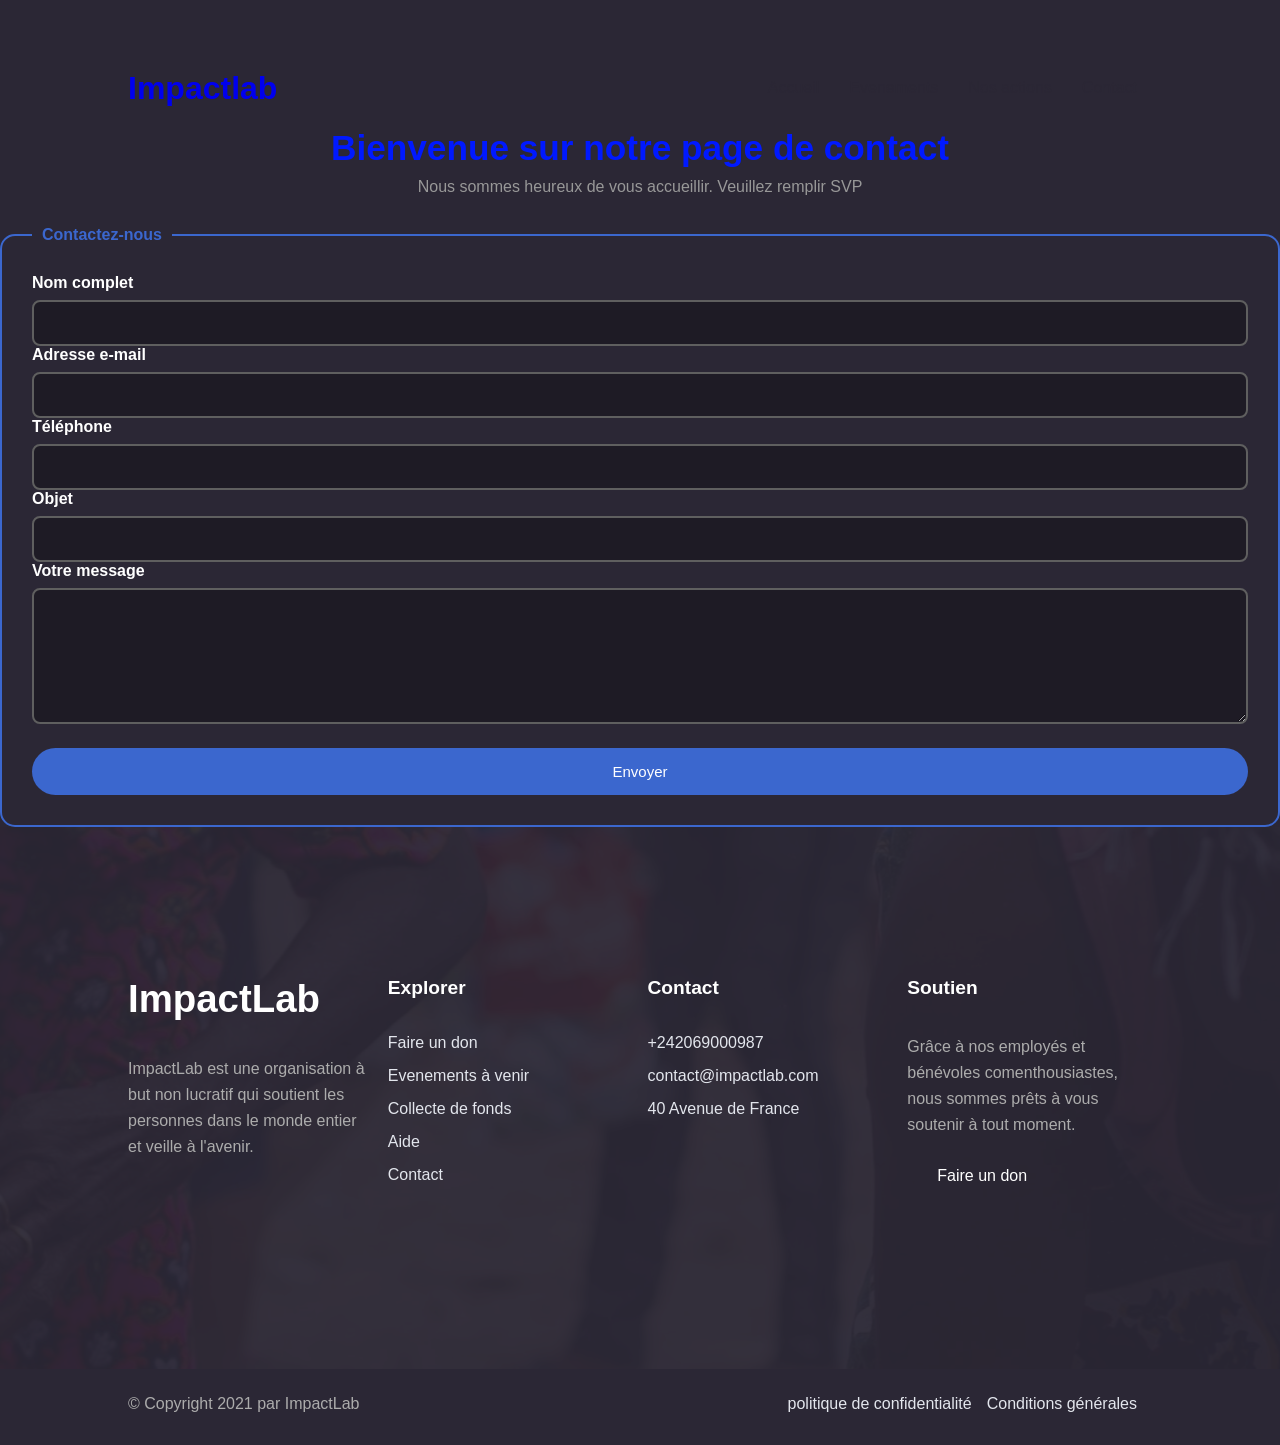
<file: contact.html>
<!DOCTYPE html>
<html lang="en">
<hdiread>
  <meta charset="UTF-8">
  <meta name="viewport" content="width=device-width, initial-scale=1.0">
  <title>Contact</title>
  <link rel="stylesheet" href="css/style.css">
</head>
<body>

  
 </head><main>
<section class="section">
     <header class="app-header">
    <div class="header-top">
      <div class="sociaux mobile-none">
        <a href="#"><i class="fab fa-facebook"></i></a>
        <a href="#"><i class="fab fa-twitter"></i></a>
        <a href="#"><i class="fab fa-instagram"></i></a>
        <a href="#"><i class="fab fa-linkedin"></i></a>
      </div>
    </div>
    <nav class="bare-menu">
      <a href="./index.html" id="logo">Impact<span>lab</span></a>
      <ul class="menu">
        <li><a href="./index.html">Accueil</a></li>
        <li><a href="./events.html">Evenements</a></li>
        <li><a href="./actions.html">Nos actions</a></li>
        <li><a href="./contact.html">Contact</a></li>
      </ul>
     
    </nav>
  </header>
<div class="form-principal">
    <h1>Bienvenue sur notre page de contact</h1>
     <p class="para">Nous sommes heureux de vous accueillir. Veuillez remplir SVP</p>

        <form action="#" method="post">
    <fieldset>
        <legend>Contactez-nous</legend>
        <label for="nom">Nom complet</label>
        <input type="text" id="nom" name="nom" required>
        <label for="email">Adresse e-mail</label>
        <input type="email" id="email" name="email" required>
        <label for="telephone">Téléphone</label>
        <input type="tel" id="telephone" name="telephone">
        <label for="objet">Objet</label>
        <input type="text" id="objet" name="objet">
        <label for="message">Votre message</label>
        <textarea id="message" name="message" rows="6" required></textarea>
        <button class="btn" type="submit">Envoyer</button>
    </fieldset>
</form>
 </div>
  
</div>
</section>
</main>  
  <footer class="site-footer">
    <div class="caption grid-quatre">
      <div class="tabs">
        <a href="./index.html" id="logo">
          <h3>Impact<span>Lab</span></h3>
        </a>
        <p>ImpactLab est une organisation à but non lucratif qui soutient les personnes dans le monde entier et veille à
          l'avenir.</p>
        <div class="sociaux">
          <a href="#"><i class="fab fa-facebook"></i></a>
          <a href="#"><i class="fab fa-twitter"></i></a>
          <a href="#"><i class="fab fa-instagram"></i></a>
          <a href="#"><i class="fab fa-linkedin"></i></a>
        </div>
      </div>
      <div class="tabs">
        <h3>Explorer</h3>
        <ul>
          <li><a href="./contact.html">Faire un don</a></li>
          <li><a href="./events.html">Evenements à venir</a></li>
          <li><a href="./contact.html">Collecte de fonds</a></li>
          <li><a href="./contact.html">Aide</a></li>
          <li><a href="./contact.html">Contact</a></li>
        </ul>
      </div>
      <div class="tabs">
        <h3>Contact</h3>
        <ul>
          <li><a href="tel:242069000987"><i class="fas fa-phone-square"></i> +242069000987</a></li>
          <li><a href="mailto:contact@impactlab.com"><i class="fas fa-envelope"></i> contact@impactlab.com</a></li>
          <li><i class="fas fa-map-marker-alt"></i> 40 Avenue de France</a></li>
        </ul>
      </div>
      <div class="tabs">
        <h3>Soutien</h3>
        <p>Grâce à nos employés et bénévoles comenthousiastes, nous sommes prêts à vous soutenir à tout moment.</p>
        <a href="./contact.html" class="boutton primary"><i class="fas fa-heart"></i> Faire un don</a>
      </div>
    </div>
    <div class="footer-bottom">
      <div class="copyrighting">
        <p>&copy; Copyright 2021 par ImpactLab</p>
      </div>
      <ul>
        <li><a href="#">politique de confidentialité</a></li>
        <li><a href="#">Conditions générales</a></li>
      </ul>
    </div>
  </footer>
</body>
</html>
</file>
<file: css/style.css>
/* 
   RESET
 */
@import url("https://fonts.googleapis.com/css2?family=Roboto:wght@400;500;700&display=swap");
* {
   margin: 0;
   padding: 0;
   box-sizing: border-box;
}

/* 
   VARIABLES
*/

:root {
   --primary: #FE6D12;
   --secondary: #2B2735;
   --green: #39c442;
   --blue: #3b67ce;
   --dark: #2B2735;
   --cover-bg: #F9FAFB;
   --section-padding: 70px 10%;
   --section-padding-one-sens: 10%;
   --section-padding-left-right: 10%;
   --white: #fff;
   --boutton-radius: 30px;
   --radius-medium: 15px;
   --card-padding: 20px;
   --gray-100: #e3e6ed;
   --gray-200: #ACACAC;
   --gray-300: #989898;
   --gray-400: #848484;
   --gray-500: #717171;
   --gray-600: #5F5F5F;
   --gray-700: #4D4D4D;
   --gray-800: #3C3C3C;
   --gray-900: #0F172A;
   --rgba-one: 43,39,53;
   --grid-gap: 10px 15px;
   --titre-padding-bottom: 40px;
   --shadow: 0 0.125rem 0.25rem rgba(0, 0, 0, 0.075);
   --paragraphe-line-height: 26px;
   --btn-height: 46px;
   --btn-padding: 0 30px;
}

/* 
   STYLE GENERAL
*/
.mobile-menu{
   display: none;
}
.primary{
   color: var(--primary);
}
.blue{
   color: var(--blue);
}
.green{
   color: var(--green);
}
.center{
   text-align: center;
}
.input-style{
   display: block;
   height: var(--btn-height);
   width: 100%;
   border-radius: var(--boutton-radius);
   padding: var(--btn-padding);
   border: 1px solid var(--gray-100);
   background: var(--gray-100);
}
.boutton {
   height: var(--btn-height);
   font-size: 1em;
   line-height: var(--btn-height);
   padding: var(--btn-padding);
   display: inline-block;
   border-radius: var(--boutton-radius);
   border: 1px solid var(--primary);
   color: var(--primary);
   text-align: center;
   text-decoration: none;
   transition: .4s;
}
.boutton:hover{
   background: var(--primary);
   color: var(--white);
}
.boutton.primary {
   background: var(--primary);
   display: inline-block;
   color: var(--white);
   text-align: center;
}
.boutton.primary:hover{
   color: var(--primary);
   background: transparent;
}
body {
   font-family: "Roboto", sans-serif;
   color: var(--gray-400);
   background-color: var(--cover-bg);
}
h2,h3,h4,h5,h6{
   color: var(--dark);
}
h3{
   font-size: 1.2em;
}
.light-bg{
   background-color: var(--cover-bg);
}
.white-bg{
   background-color: var(--white);
}
.custom-section{
   padding: var(--section-padding);
}
.custom-section p{
   line-height: var(--paragraphe-line-height);
}
.responsive{
   width: 100%;
}
.section-titre{
   padding-bottom: var(--titre-padding-bottom);
}
.section-titre span{
   color: var(--primary);
   font-style: italic;
}
.section-titre h2{
   font-size: 3em;
}
.flex{
   display: flex;
   align-items: center;
   justify-content: space-between;
}
.grid-deux {
   display: grid;
   grid-template-columns: repeat(2, 1fr);
   gap: var(--grid-gap);
}
.grid-trois {
   display: grid;
   grid-template-columns: repeat(3, 1fr);
   gap: var(--grid-gap);
}
.grid-quatre {
   display: grid;
   grid-template-columns: repeat(4, 1fr);
   gap: var(--grid-gap);
}
.grid-cinq {
   display: grid;
   grid-template-columns: repeat(5, 1fr);
   gap: var(--grid-gap);
}
/*  HEADER  */
.app-header .header-top {
   background: var(--dark);
   height: 48px;
   line-height: 48px;
   font-size: .9em;
}
.app-header .header-top .call i{
   color: var(--primary);
}
.app-header .header-top a{
   margin-right: 15px;
   color: var(--gray-400);
}
.app-header .header-top,
.app-header .bare-menu {
   padding: 0 var(--section-padding-left-right);
}

.app-header .header-top,
.app-header .bare-menu,
.app-header .menu {
   display: flex;
   justify-content: space-between;
   align-items: center;
}

.app-header .bare-menu {
   height: 80px;
   line-height: 80px;
   position: sticky;
   top: 0;
}

.hero-section {
   height: 100vh;
   background: var(--secondary);
   background-image: url('../img/1.jpg');
   background-size: cover;
   background-position: center;
   background-repeat: no-repeat;
   text-align: center;
   position: relative;
}

.app-header .menu li {
   list-style: none;
   padding: 0 15px;
}

.app-header .menu li a {
   color: var(--dark);
}

#logo {
   font-size: 2rem;
   font-weight: bold;
   text-decoration: none;
}

#logo span {
   color: var(--primary);
}

.app-header a {
   text-decoration: none;
}


/*
   HERO
   

 */
.hero-section .caption {
   background: rgba(0, 0, 0, .4);
   color: var(--white);
   position: absolute;
   display: flex;
   flex-direction: column;
   align-items: center;
   justify-items: center;
   justify-content: center;
   padding: 0 30%;
   top: 0;
   right: 0;
   bottom: 0;
   left: 0;
}

.hero-section .caption h1 {
   font-size: 4rem;
}

.hero-section .caption p {
   padding: 20px 0;
   line-height: var(--paragraphe-line-height);
}
.hero-bottom{
   padding: 0 var(--section-padding-one-sens);
   margin-top: -100px;
   z-index: 200;
   position: relative;
}
.hero-bottom .block-caption h2{
   font-size: 1.3em;
}
.hero-bottom .caption{
   background: var(--white);
   border-radius: var(--radius-medium);
   padding: calc(var(--card-padding) * 4);
}
.hero-bottom .caption p{
   line-height: var(--paragraphe-line-height);
}
.hero-bottom .block-caption .flex{
   padding-bottom: calc(var(--card-padding) * 2);
   justify-content: start;
}
.hero-bottom .block-caption .flex i{
   font-size: 3em;
   margin-right: calc(var(--card-padding) * 2);
}
/*
   ACTIONS
   CSS GRID


   
 */



/* 
   EVENTS
*/



/* 
   CONTACT

*/

/* 
   CAUSES SECTION

*/
.causes-section .cause-block{
   border: 1px solid var(--gray-100);
   border-radius: var(--radius-medium);
   background: var(--white);
   overflow: hidden;
   box-shadow: var(--shadow);
}
.causes-section .cause-block .progress,
.causes-section .cause-block .content{
   padding: var(--card-padding);
}
.causes-section .cause-block .content{
   border-bottom: 1px solid var(--gray-100);
}
.causes-section .cause-block .content h3{
   margin-bottom: var(--card-padding);
}
.causes-section .cause-block .flex{
   margin-top: var(--radius-medium);
   justify-content: start;
   gap: 5px;
}
.causes-section .cause-block .progresse-bande{
   height: 8px;
   border-radius: 8px;
   overflow: hidden;
   background: var(--gray-100);
   margin-top: calc(var(--card-padding) / 2);
   margin-bottom: var(--card-padding);
   position: relative;
}
.causes-section .cause-block .progresse-bande .progressing{
   height: 8px;
   top: 0;
   left: 0;
   bottom: 0;
   background: var(--primary);
}
/* Temoignage section */
.temoignage-section .section-titre{
   text-align: center;
}
.temoignage-section .temoignage-block{
   padding: calc(var(--card-padding) * 3);
   text-align: center;
   border-radius: var(--radius-medium);
   box-shadow: var(--shadow);
   position: relative;
}
.temoignage-section .temoignage-block img{
   width: 80px;
   height: 80px;
   border-radius: 50%;
}
.temoignage-section .temoignage-block .auteur{
   position: relative;
   position: absolute;
   bottom: -60px;
   text-align: center;
   right: 0;
   left: 0;
}
.temoignage-section .temoignage-block h3{
   color: var(--primary);
   font-size: 1em;
   padding-bottom: var(--card-padding);
   font-weight: 200;
}
.temoignage-section .temoignage-block p{
   padding-bottom: var(--card-padding);
   line-height: 25px;
}

/** Events section **/
.events-section article{
   border: 1px solid var(--gray-100);
   border-radius: var(--radius-medium);
   overflow: hidden;
}
.events-section article .content{
   padding: var(--card-padding);
   padding-top: calc(var(--card-padding) * 2);
   position: relative;
}
.events-section article .content h3{
   margin-bottom: var(--card-padding);
}
.events-section article .content .date{
   display: block;
   width: 60px;
   height: 60px;
   text-align: center;
   line-height: 60px;
   position: absolute;
   border-radius: 50%;
   background-color: var(--primary);
   color: var(--white);
   top: -40px;
   right: var(--card-padding);
}

/** Registration-section **/
.registration-section{
   background-image: url('../img/5.jpg');
   background-repeat: no-repeat;
   background-position: center;
}
.registration-section .caption{
   background-color: rgba(var(--rgba-one), 0.5);
   height: 70vh;
   align-content: center;
   color: var(--white);
}
.newslatter-section{
   position: relative;
   margin-top: -200px;
}
.newslatter-section .caption{
   padding: calc(var(--card-padding) * 3);
   border-radius: var(--card-padding);
   background: var(--white);
}
.registration-section i{
   font-size: 3em;
}
.registration-section h2{
   color: var(--white);
}
.registration-section .caption .section-titre span{
   width: 100px;
   height: 100px;
   padding: 0;
   line-height: 100px;
   border-radius: var(--radius-medium);
   display: inline-block;
   background: var(--primary);
   color: var(--gray-100);
   margin: auto;
}
.newslatter-section .caption i{
   font-size: 3em;
   margin-right: var(--card-padding);
   color: var(--gray-100);
}
.newslatter-section .flex{
   justify-content: start;
}
.newslatter-section form input{
   margin-right: var(--card-padding);
}
/**Help section **/
.help-section .img-gb{
   background: var(--primary);
   border-radius: var(--radius-medium);
   width: 90%;
}
.help-section .help-text{
   width: 95%;
   margin-left: auto;
}
.help-section .img-gb img{
   border-radius: var(--radius-medium);
   margin-top: -20px;
   margin-bottom: -20px;
   margin-left: 20px;
}
.help-section .counter{
   background: var(--dark);
   color: var(--gray-200);
   padding: var(--card-padding);
   border-radius: var(--radius-medium);
   width: 50%;
   margin-top: calc(var(--card-padding) * 2);
}
.help-section .counter i{
   font-size: 3em;
   color: var(--primary);
}
.help-section .counter h3{
   color: var(--white);
   font-size: 2em;
}
.help-text ul{
   list-style: none;
   font-weight: 600;
   color: var(--gray-700);
   display: flex;
   flex-direction: column;
   margin: var(--card-padding) 0;
}
.help-text ul li{
   list-style: none;
   font-weight: 600;
   color: var(--gray-700);
   margin: calc(var(--card-padding) / 2) 0;
}
.help-text ul li i{
   color: var(--primary);
}

/** Call to action section **/
.call-actions{
   background-image: url('../img/3.jpg');
   background-position: center;
   background-repeat: no-repeat;
   background-size: cover;
   color: var(--gray-200);
}
.call-actions .flex i{
   color: var(--primary);
   font-size: 3em;
   margin-right: var(--card-padding);
}
.call-actions h3{
   color: var(--gray-100);
   margin-bottom: var(--card-padding);
}
.call-actions p{
   line-height: var(--paragraphe-line-height);
}
.call-actions hr{
   border: .1px solid var(--gray-200);
}
.call-actions h2{
   color: var(--white);
   width: 80%;
}
.call-actions .flex{
   padding: calc(var(--card-padding) * 2) 0;
   align-items: start;
}
.call-actions .caption{
   background: rgba(var(--rgba-one), 0.949);
}
/* 
   GELERIE SECTION
*/
.galerie-section img{
   border-radius: var(--radius-medium);
}

/* 
   FOOTER


*/
.site-footer {
   position: relative;
   background-image: url('../img/5.jpg');
   background-repeat: no-repeat;
   background-position: center;
   color: var(--gray-100);
}
.site-footer .sociaux a{
   transition: .4s;
   display: inline-block;
   width: 40px;
   height: 40px;
   line-height: 40px;
   margin-right: 10px;
   text-align: center;
   border: 1px solid var(--primary);
   text-align: center;
   border-radius: 50%;
}
.site-footer .sociaux a:hover{
   background: var(--primary);
   color: var(--white);
}
.site-footer ul li i{
   color: var(--primary);
}
.site-footer .caption {
   padding: 150px var(--section-padding-one-sens);
   top: 0;
   left: 0;
   right: 0;
   bottom: 0;
   height: 100%;
   background: rgba(var(--rgba-one), 0.949)
}
.site-footer ul{
   list-style: none;
   display: flex;
   flex-direction: column;
}
.site-footer .caption ul li{
   margin-bottom: 15px;
   color: var(--gray-100);
}
.site-footer span,
.site-footer p{
   color: var(--gray-200);
}
.site-footer .caption p{
   line-height: var(--paragraphe-line-height);
   margin-bottom: 15px;
}
.site-footer h3 {
   margin-bottom: 35px;
   color: var(--white);
   font-weight: bold;
}
.site-footer a{
   text-decoration: none;
   color: var(--gray-100);
   transition: .4s;
}
.site-footer a:hover{
   color: var(--primary);
}
.site-footer .footer-bottom ul,
.site-footer .footer-bottom{
   display: flex;
   flex-direction: row;
   justify-content: space-between;
}
.site-footer .footer-bottom {
   height: 70px;
   line-height: 70px;
   background: var(--dark);
   padding: 0 var(--section-padding-one-sens);
}
.site-footer .footer-bottom ul li{
   margin-right: 15px;}


*{
    margin:0;
    padding:0;
    box-sizing:border-box;
}


:root{

    --primary:
    --secondary:
    --dark:#222;
    --white:#fff;

}

/*  STYLE GENERAL */

body{

    font-family:Arial, Helvetica, sans-serif;
    background:var(--secondary);

}

/*   HEADER */



/* HERO  */



/* ACTIONS CSS GRID */



/* NOS ACTIONS */

.container{

    width:90%;
    max-width:1200px;
    margin:auto;
    

}

.hero-actions{

    text-align:center;
    padding:60px 20px;

}

.hero-actions h1{

    margin-bottom:20px;

}

.hero-actions p{

    max-width:700px;
    margin:auto;
    line-height:1.8;

}

.actions{

    padding:50px 0;

}

.actions h2{

    text-align:center;
    margin-bottom:40px;

}

.actions-grid{

    display:grid;

    grid-template-columns:repeat(3,1fr);

    gap:25px;

}

.card{

    background:white;
    border-radius:10px;
    overflow:hidden;
    box-shadow:0 3px 10px rgba(0,0,0,.1);

    transition:.3s;
    

}

.card:hover{

    transform:translateY(-5px);

}

.card img{

    width:100%;

    height:220px;

    object-fit:cover;

}

.card h3{

    padding:20px 20px 10px;

}

.card p{

    padding:0 20px 20px;

    line-height:1.6;

}


.statistics{

    padding:60px 0;

}

.statistics h2{

    text-align:center;

    margin-bottom:40px;

}

.stats{

    display:flex;
    justify-content:space-around;
    gap:20px;
    flex-wrap:wrap;

}

.stat{

    background:white;
    width:220px;
    padding:30px;
    text-align:center;
    border-radius:10px;
    box-shadow:0 3px 10px rgba(0,0,0,.1);

}

.stat h3{

    font-size:2rem;
    margin-bottom:10px;

}

/*   RESPONSIVe */

@media(max-width:768px){

    .actions-grid{

        grid-template-columns:repeat(2,1fr);

    }

}

@media(max-width:375px){

    .actions-grid{

        grid-template-columns:1fr;

    }

    .stats{

        flex-direction:column;

        align-items:center;

    }

}

CONTACT

        .form-principal {
            max-width: 700px;
            margin: 0 auto;
            background: rgba(255, 255, 255, 0.05);
            padding: 40px;
            border-radius: 8px;
           border: 1px solid var(--blue);
        }
        .form-principal h1 {
            text-align: center;
            color: hsl(234, 100%, 50%);
            margin-bottom: 10px;
            font-size: 2.2em;
            font-weight: 700;
        }
        .para {
            text-align: center;
            color: var(--gray-300);
            margin-bottom: 30px;
        }
        fieldset {
            border: 2px solid var(--blue);
            border-radius: var(--radius-medium);
            padding: 30px;
        }
        legend {
            font-weight: bold;
            color: var(--blue);
            padding: 0 10px;
         
        }
        .form-group{
         margin-bottom: 20px;
        }

         label {
            display: block;
            margin-bottom: 8px;
            font-weight: bold;
            color: var(--white);
        }
        input, textarea {
            width: 100%;
            padding: 12px;
            background: rgba(0, 0, 0, 0.3);
            border: 2px solid var(--gray-600);
            border-radius: 8px;
            color: var(--white);
            font-size: 16px;
            box-sizing: border-box;
        }
        .btn {
            margin-top: 20px;
            width: 100%;
            padding: 15px;
            background:var(--blue);
            color: var(--white);
            border: none;
            border-radius: var(--boutton-radius);
            cursor: pointer;
            margin-top: 20px;
            font-size: 15px;
        }
        button:hover {
            background:var(--green);
        }
        .contact-info h3 {
  font-family: 'poppins', sans-serif;
   font-weight: 700;
   font-size: 1.5rem;
    color: #2c3e50;
     margin-bottom: 20px;
}
/* 
 FOOTER
 RESPONSIVE
/* EVENTS */

.hero-events{
    background-image: linear-gradient(
        rgba(0, 0, 0, 0.55),
        rgba(0, 0, 0, 0.55)
    ),
    url("images/imdadul-hussain-YiA4wqVpLQQ-unsplash.jpg");

    background-size: cover;
    background-position: center;
    background-repeat: no-repeat;

    height: 70vh;

    display: flex;
    flex-direction: column;
    justify-content: center;
    align-items: center;

    text-align: center;
    color: white;
    padding: 20px;
}
.hero-events h2 {
     color: var(--primary);
}
.events h2{
    text-align: center;
    font-size: 2.2rem;
    margin-top: 30px;
    color: var(--primary);
}

.events p{
    text-align: center;
    color: #555;
    margin-bottom: 40px;
}

.event-content{
    display: flex;
    flex-direction: column;
    justify-content: center;
    align-items: center;   
    text-align: center;    

    padding: 25px;
    flex: 1;
}
/*    GRID */

.event-grid{
    display: grid;
    grid-template-columns: repeat(3, 1fr);
    gap: 30px;
    max-width: 1100px;
    margin: auto;
}

/* CARDS */

.event-card{
    background: var(--white);
    border-radius: 12px;
    overflow: hidden;
    box-shadow: 0 4px 12px rgba(0,0,0,.1);
    transition: transform .3s ease;


    display:flex;
    flex-direction:column;
    max-width: 350px;
  

    height:80%;
}
.event-card:hover{
    transform: translateY(-8px);
}

.event-card img{
    width: 100%;
    height: 350px;
    object-fit: cover;
    display:block;
    overflow: hidden;

    
}

.event-card h2{
    margin: 20px 15px 10px;
    color: var(--primary);
}

.event-card p{
    margin: 0 11px 10px;
    color: #555;
    line-height: 1.6;
    text-align: left;
}
/* BOUTON */

.btn-orange{
    display: inline-block;
    margin: 40px auto 0;
    padding: 12px 30px;
    background: var(--orange);
    color: var(--white);
    border: none;
    border-radius: 30px;
    text-decoration: none;
    font-weight: bold;
    cursor: pointer;
    transition: .3s;
}

.btn-orange:hover{
    background: #e65c00;
}
/* RESPONSIVE */
@media (max-width: 768px){

    .hero-events h2{
        font-size: 2.3rem;
        color: var(--primary);
    }

    .hero-events p{
        font-size: 1rem;
    }

    .event-grid{
        grid-template-columns: repeat(2, 1fr);
    }
}
@media (max-width: 375px){

    .hero-events{
        min-height: 50vh;
    }

    .hero-events h2{
        font-size: 1.8rem;
         color: var(--primary);
    }

    .hero-events p{
        font-size: .95rem;
    }

    .event-grid{
        grid-template-columns: 1fr;
    }

    .event-card img{
        height: 180px;
    }

    .btn-orange{
        width: 100%;
        text-align: center;
    }}
</file>
